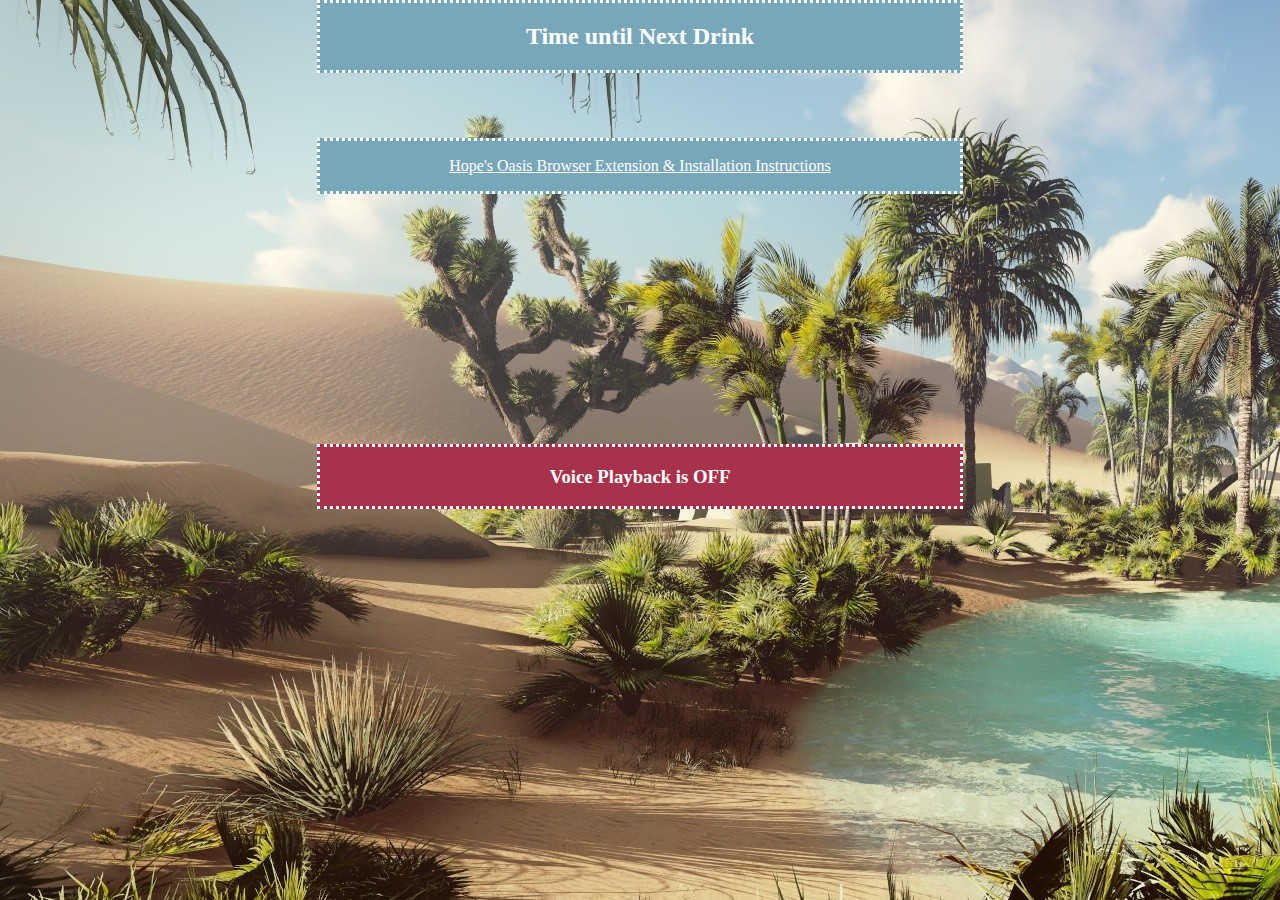
<file: index.html>
<!DOCTYPE html>
<head>
  <link rel="icon" href="./resources/icon.jpg">
  <title>Hope's Oasis</title>
  <meta name="viewport" content="width=device-width, initial-scale=1.0">
  <link rel="stylesheet" type="text/css" href="./styles.css">
</head>
<body>
  <div class="Oasis">
    <h2 class="timer" id='h'></h2>
    <h2 class="timer">Time until Next Drink</h2>
    <h2 class="timer" id='a1'></h2>

    <audio id='sound' src="./resources/message.mp3"></audio>
  </div>
  <div id='voiBut' class="VoiceOn">
    <h3 id='voi'></h3>
  </div>
  <div class="Oasis">
    <p class="instructions"> <a href="./resources/extensions.html">Hope's Oasis Browser Extension & Installation Instructions</a></p>
  </div>
  <script src="./drinkwater.js"></script>
</body>

</html>
</file>
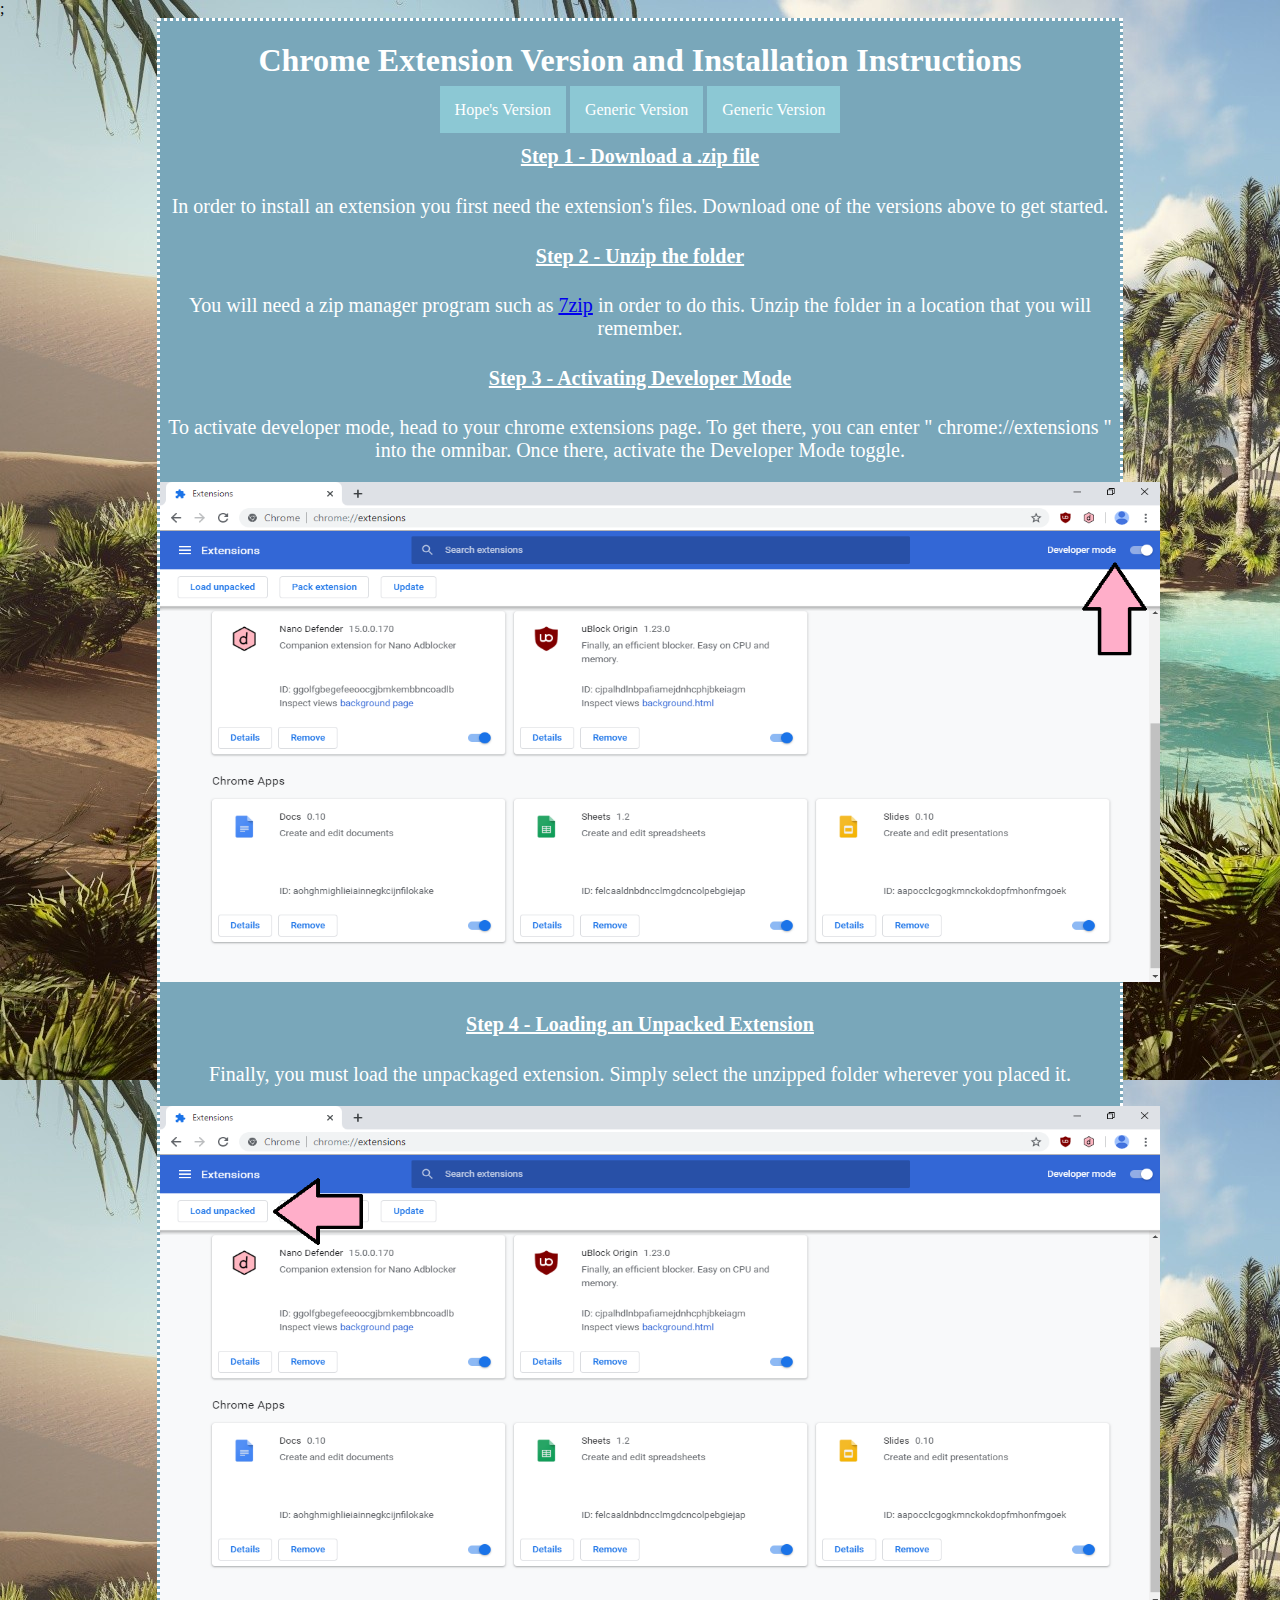
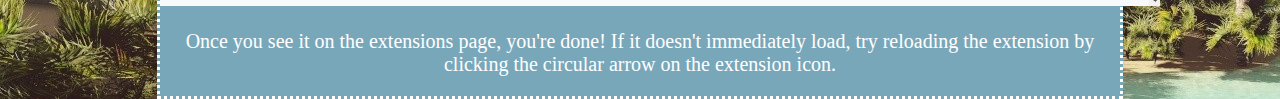
<file: resources/extensions.html>
<!DOCTYPE html>
<html>
<head>
  <link rel="icon" href="./resources/icon.jpg">;
  <title>Hope's Reminder</title>
  <meta name="viewport" content="width=device-width, initial-scale=1.0">
  <link rel="stylesheet" type="text/css" href="../styles.css">
</head>
<body style="background-color: #ee9bf2;">
  <div class="osis2">
    <h1>Chrome Extension Version and Installation Instructions</h1>
    <a class="linked" href="./HopesOasisV2.zip">Hope's Version</a>
    <a class="linked" href="./HopesOasisExtensionDepersonalized.zip">Generic Version</a>
<a class="linked" href="./ChromeHelper.zip">Generic Version</a>
    <div class="instructions">
      <h4>Step 1 - Download a .zip file</h4>
      <p>In order to install an extension you first need the extension's files. Download one of the versions above to get started.</p>
      <h4>Step 2 - Unzip the folder</h4>
      <p>You will need a zip manager program such as <a href="https://www.7-zip.org/" target="_blank">7zip</a> in order to do this. Unzip the folder in a location that you will remember.</p>
      <h4>Step 3 - Activating Developer Mode</h4>
      <p>To activate developer mode, head to your chrome extensions page. To get there, you can enter " chrome://extensions " into the omnibar. Once there, activate the Developer Mode toggle.</p>
      <img src="./devInfo.png" height="500px" width="1000px"></img>
      <h4>Step 4 - Loading an Unpacked Extension</h4>
      <p>Finally, you must load the unpackaged extension. Simply select the unzipped folder wherever you placed it.</p>
      <img src="./LoadInfo.png" height="500px" width="1000px"></img>
      <p>Once you see it on the extensions page, you're done! If it doesn't immediately load, try reloading the extension by clicking the circular arrow on the extension icon.</p>
    </div>
  </div>

  <script src="./pageClose.js"></script>
</body>
</html>
</file>
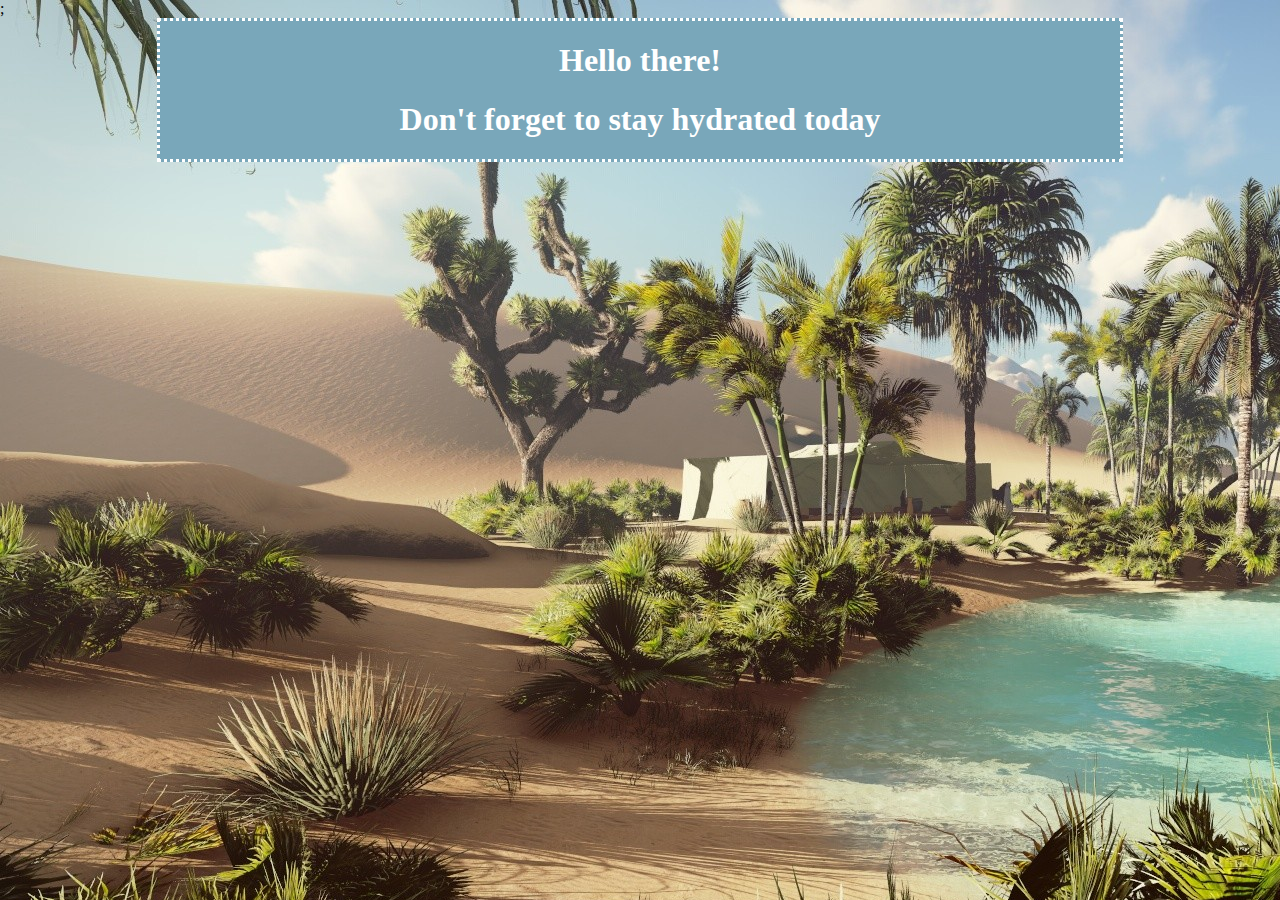
<file: resources/GeneralKenobi.html>
<!DOCTYPE html>
<html>
<head>
  <link rel="icon" href="./resources/icon.jpg">;
  <title>Hope's Reminder</title>
  <meta name="viewport" content="width=device-width, initial-scale=1.0">
  <link rel="stylesheet" type="text/css" href="../styles.css">
</head>
<body style="background-color: #ee9bf2;">
  <div class="osis2">
    <h1 class="timer">Hello there!</h1>
    <h1 class="timer">Don't forget to stay hydrated today</h1>
  </div>

  <script src="./pageClose.js"></script>
</body>
</html>
</file>
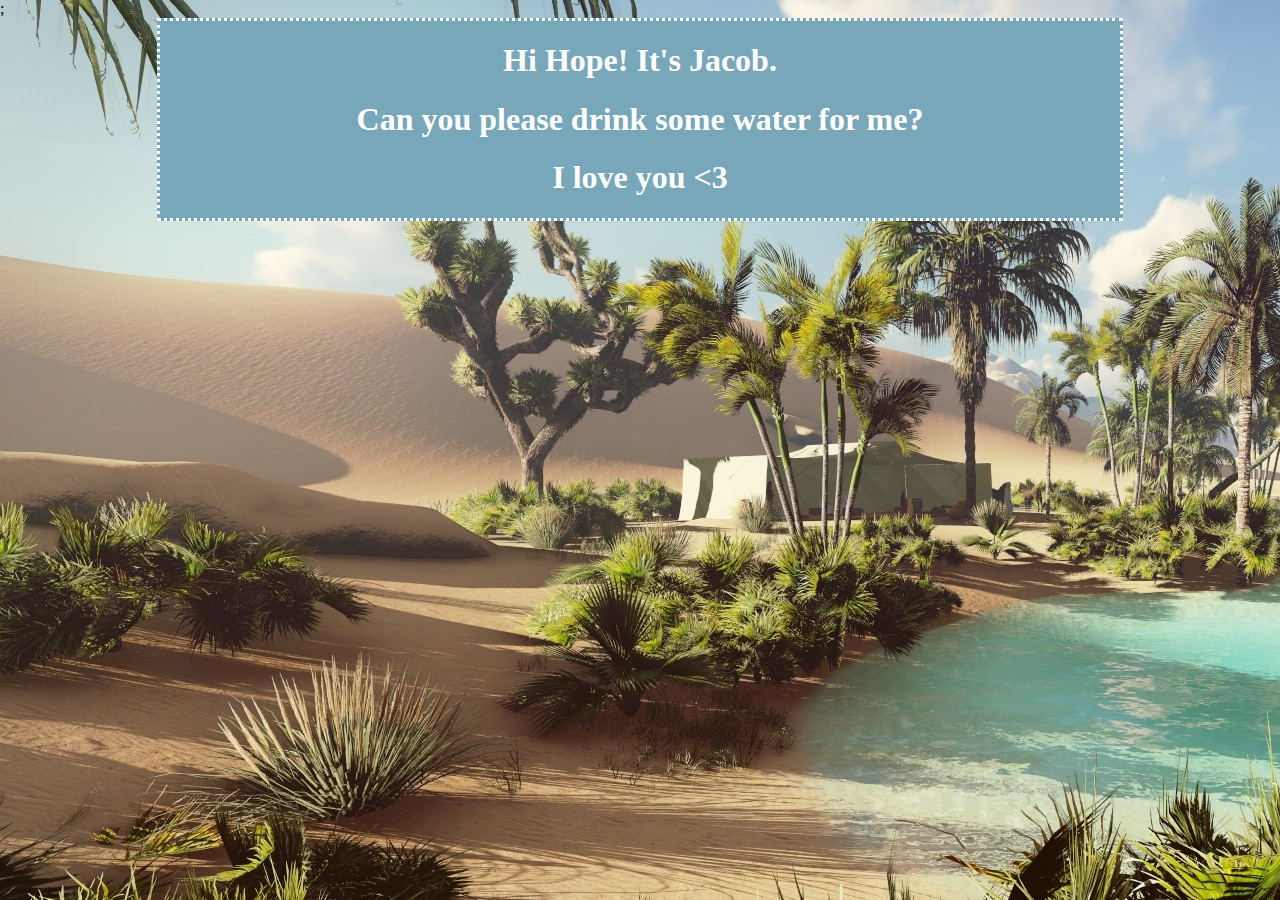
<file: resources/hellothere.html>
<!DOCTYPE html>
<html>
<head>
  <link rel="icon" href="./resources/icon.jpg">;
  <title>Hope's Reminder</title>
  <meta name="viewport" content="width=device-width, initial-scale=1.0">
  <link rel="stylesheet" type="text/css" href="../styles.css">
</head>
<body style="background-color: #ee9bf2;">
  <div class="osis2">
    <h1 class="timer">Hi Hope! It's Jacob.</h1>
    <h1 class="timer">Can you please drink some water for me?</h1>
    <h1 class="timer">I love you <3</h1>
  </div>

  <script src="./pageClose.js"></script>
</body>
</html>
</file>
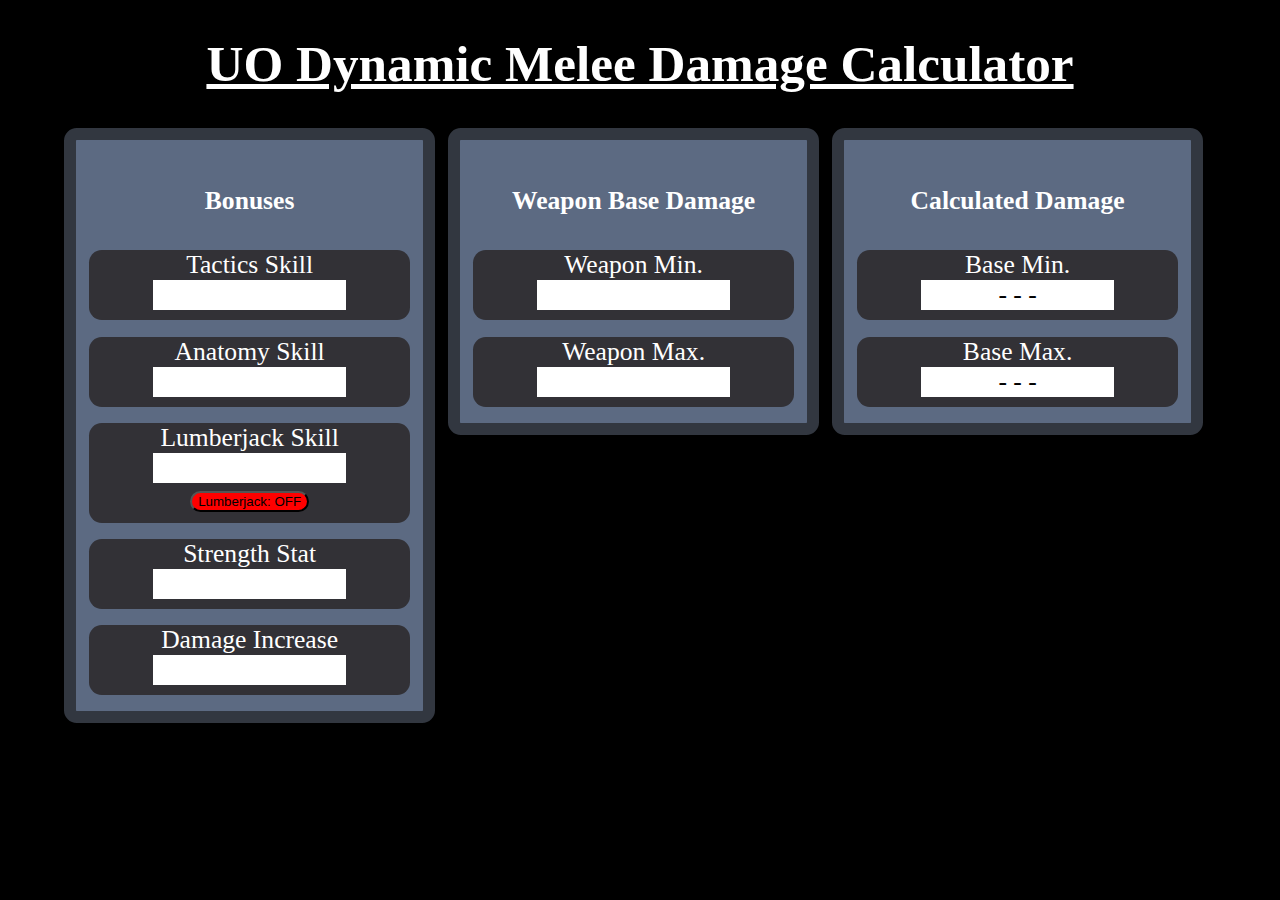
<file: UOdamageCalculator/damage.html>
<!DOCTYPE html>
<html>
<head>
  <title>Damage Calculator</title>
  <meta name="viewport" content="width=device-width, initial-scale=1.0">
  <link rel="stylesheet" type="text/css" href="./damage.css">
</head>

<body>
  <div class="header">
    <h1>UO Dynamic Melee Damage Calculator</h1>
  </div>
  <div class="page_content">
    <div class="calculator">
      <div class="baseBonuses">
        <h4>Bonuses</h4>
        <div class="damage_bonus">
          <p>Tactics Skill</p>
          <p class="inputField" id="tacsInput"></p>
        </div>
        <div class="damage_bonus">
          <p>Anatomy Skill</p>
          <p class="inputField" id="anatInput"></p>
        </div>
        <div class="damage_bonus">
          <p>Lumberjack Skill</p>
          <p class="inputField" id="jackInput"></p>
          <button class="jackButtOff" id="jackb">Lumberjack: OFF</button>
        </div>
        <div class="damage_bonus">
          <p>Strength Stat</p>
          <p class="inputField" id="strInput"></p>
        </div>
        <div class="damage_bonus">
          <p>Damage Increase</p>
          <p class="inputField" id="diInput"></p>
        </div>
      </div>
      <div class="baseBonuses">
        <h4>Weapon Base Damage</h4>
        <div class="damage_bonus">
          <p>Weapon Min. </p>
          <p class="inputField" id="minInput"></p>
        </div>
        <div class="damage_bonus">
          <p>Weapon Max. </p>
          <p class="inputField" id="maxInput"></p>
        </div>
      </div>
      <div class="baseBonuses">
        <h4>Calculated Damage</h4>
        <div class="damage_bonus">
          <p>Base Min. </p>
          <p class="inputField" id="minOutput">- - -</p>
        </div>
        <div class="damage_bonus">
          <p>Base Max. </p>
          <p class="inputField" id="maxOutput">- - -</p>
        </div>
      </div>
    </div>
<script src="./damage.js"></script>
</body>
</html>
</file>
<file: styles.css>
body {
  margin: 0;
  padding: 0;
  background-image: url("./resources/background.jpg");
}
.Oasis{
  background-color: #79a7ba;
  text-align: center;
  margin: auto;
  border-width: medium;
  border-style: dotted;
  display: block;
  position: relative;
  width: 50vw;
  color: white;
}
.Oasis a{
  color: white;
  text-align: center;
  padding: 50px, 50px;
}
.VoiceOn{
  background-color: #79a7ba;
  text-align: center;
  margin: auto;
  border-width: medium;
  border-style: dotted;
  display: block;
  position: relative;
  top: 29vw;
  width: 50vw;
  color: white;
}
.VoiceOff{
  background-color: #a8324c;
  text-align: center;
  margin: auto;
  border-width: medium;
  border-style: dotted;
  display: block;
  position: relative;
  top: 29vw;
  width: 50vw;
  color: white;
}
.timer{
  text-align: center;
}
.osis2{
  background-color: #79a7ba;
  text-align: center;
  margin: auto;
  border-width: medium;
  border-style: dotted;
  display: block;
  position: relative;
  width: 75vw;
  height: auto;
  color: white;
}
.linked{
  text-decoration: none;
  padding: 15px;
  color: white;
  background-color: #8cc8d4;
  text-align: center;
}
.linked:hover {
  background-color: #09c7ed;
}
.instructions h4{
  text-decoration: underline;
  font-size: 20px;
}
.instructions p{
  font-size: 20px;
}
</file>
<file: UOdamageCalculator/damage.css>
body{
  background-color: black;
  margin: 0;
  padding: 0;
  font-family: serif;
}
.header{
  color:white;
  text-align: center;
  text-decoration: underline;
  font-size: 2vw;
}
.calculator{
  margin-left: 5%;
  font-size: 2vw;
  display: flex;
  flex-direction: row;
  position: relative;
  width: 90%;
  height: 40%;
}
.baseBonuses{
  border-style: solid;
  padding-left: 1vw;
  padding-right: 1vw;
  padding-top: 1vw;
  border-width: 1vw;
  border-color: #323740;
  color: white;
  background-color: #5c6a82;
  width: 40%;
  height: 50%;
  margin-right: 1vw;
  border-radius: 1vw;
  text-align: center;
}
.damage_bonus{
  background-color: #323136;
  display: block;
  margin-bottom: 5%;
  border-radius: 1vw;
  padding-bottom: 10px;
}
.damage_bonus p{
  margin-top: 0;
  margin-bottom: 0;
  text-align: center;
  width: 60%;
  display: block;
  margin-left: auto;
  margin-right: auto;
}
.inputField{
  color: black;
  background-color: white;
}
.jackButtON{
  background-color: green;
  border-radius: 1vw;
}
.jackButtOff{
  background-color: red;
  border-radius: 1vw;
}
</file>
